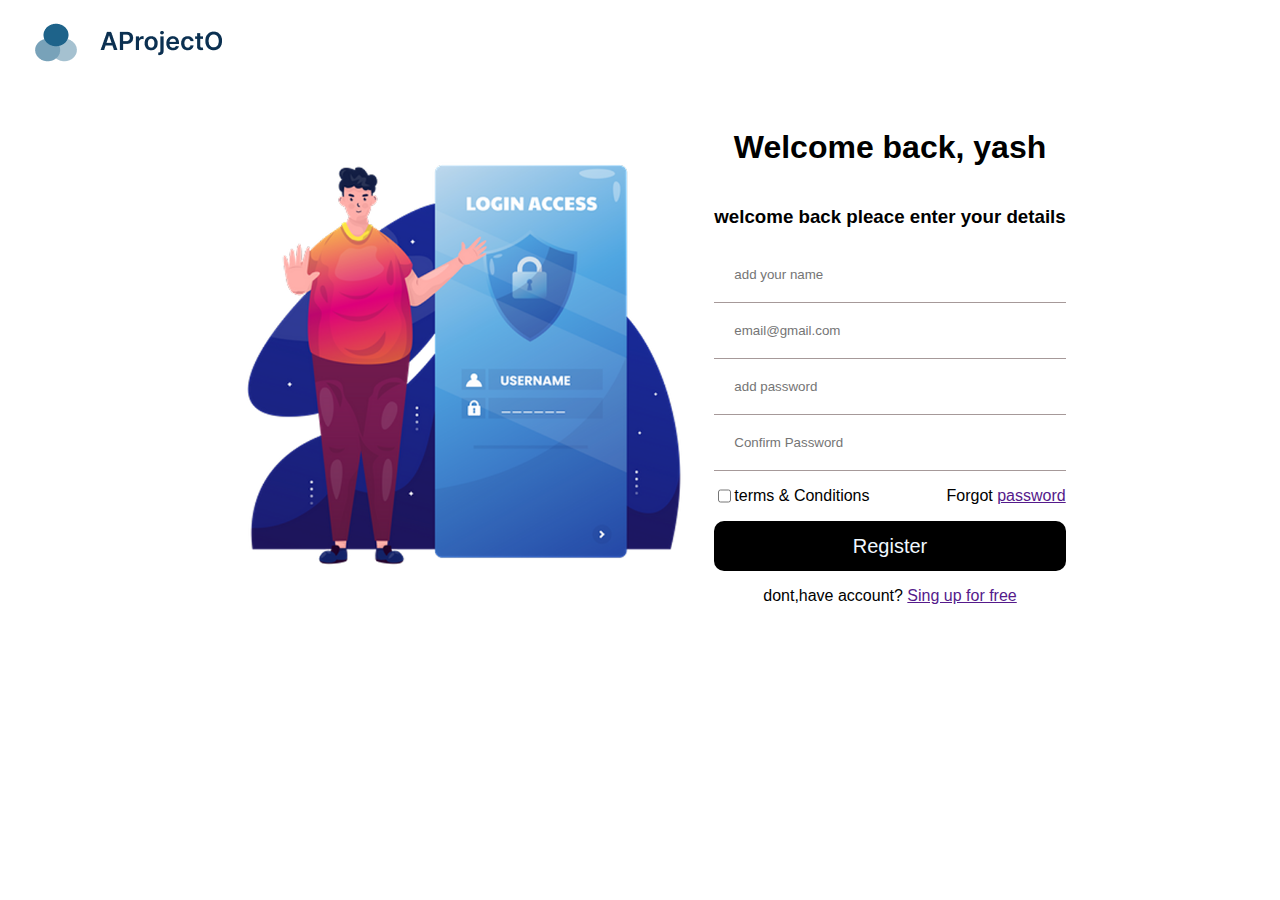
<file: register.html>
<!DOCTYPE html>
<html lang="en">

<head>
  <meta charset="UTF-8">
  <meta name="viewport" content="width=device-width, initial-scale=1.0">
  <link rel="stylesheet" href="css/login.css">
  <!-- <link rel="stylesheet" href="css/style.css"> -->
  <title>Document</title>
</head>

<body class="body">
  <!-- navbar -->
  <nav class="navbar">
    <div class="nav-left">
      <img src="images/Icon.png" alt="Logo" class="logo" />
    </div>
    <!-- <div class="nav-right">
      <div class="search-section">
        <form action="" class="search">
          <i class="fa-solid fa-magnifying-glass"></i>
          <input type="text" placeholder="Search for anything..." />
        </form>
      </div>
      <i class="fa-regular fa-bell bell"></i>
      <div class="profile">
        <div class="profile-info">
          <p class="name">Anima Agrawal</p>
          <span class="location">U.P, India</span>
        </div>
        <img src="images/profil.png" alt="Profile" class="profile-img" />
      </div>
    </div> -->
  </nav>

  <div class="content-all">

    <div class="image">
      <img src="images/image-login.png" alt="" class="image">
    </div>
    <div class="all-item-content">
      <h1 class="h1">Welcome back, yash</h1>
      <h3>welcome back pleace enter your details</h3>
      <div class="erorMassage" id="erorMassage"></div>
      <form action="" class="input-style" id="registerForm">
        <input placeholder="add your name" type="text" class="input" id="username">
        <input placeholder="email@gmail.com" type="email" class="input" id="email">
        <input placeholder="add password" type="password" class="input" id="password">
        <input placeholder="Confirm Password" type="password" class="input" id="konfirmasiPassword">
        <div class="checkbox-terms">
          <div class="checkbox-terms2">
            <input type="checkbox">
            <p>terms & Conditions</p>
          </div>
          <p>Forgot <a href="">password</a></p>
        </div>
        <button type="submit" class="button">Register</button>
        <p class="bottem-crate-akun">dont,have account? <a href="">Sing up for free</a></p>
      </form>
    </div>

  </div>

  <script>
    const registerForm = document.getElementById('registerForm');
    const erorMassage = document.getElementById('erorMassage');

    registerForm.addEventListener('submit', (e) => {

      e.preventDefault();

      const namaLengkap = document.getElementById('username').value;
      const email = document.getElementById('email').value;
      const password = document.getElementById('password').value;
      const confirmPassword = document.getElementById('konfirmasiPassword').value;

      console.log({
        'nama': namaLengkap,
        'Email': email,
        'password': password,
        'konfirmasi password': confirmPassword
      })

      if (password != confirmPassword) {
        erorMassage.textContent = 'Password tidak cocok!';
        erorMassage.classlist.remove('hidden');
        return;
      }

      //mengambil user
      const users = JSON.parse(localStorage.getItem('users') || '[]');

      if (users.some(u => u.email === email)) {
        erorMassage.textContent = 'Email sudah terdaftar!';
        erorMassage.classlist.remove('hidden');
        return;
      }
      // menambah data user baru
      users.push({ namaLengkap, email, password });
      localStorage.setItem('users', JSON.stringify(users));
      const user = {
        "nama": namaLengkap,
        "email": email
      }

      //autologin
      localStorage.setItem('currentUser', JSON.stringify(user));
      alert(namaLengkap)

      window.location.href = 'index.html';
    });
  </script>

</body>

</html>
</file>
<file: css/login.css>
body{
     font-family: "Roboto", sans-serif;
}

.content-all {
    display: flex;
    align-content: center;
    align-items: center;
    justify-content: center;
}

.all-item-content {
    display: flex;
    flex-direction: column;
}

.input {
    padding: 20px;
    border: none;
    border-bottom: 1px solid #A69999;
}
.image {
    width: 500px;
       display: flex;
       object-fit: cover;
}

.input-style {
    display: flex;
    flex-direction: column;
   justify-content: center;
}

.checkbox-terms {
    display: flex;

    justify-content: space-between;
}

.checkbox-terms2 {
    display: flex;
}

.button {
    border-radius: 10px;
    background: black;
    color: aliceblue;
    height: 50px;
    font-size: 20px;
    border: none;
}

.button:hover {
    border-radius: 10px;
    background: rgb(17, 193, 193);
    color: aliceblue;
}

.h1 {
 text-align: center;
}

.bottem-crate-akun{
    text-align: center;
}
</file>
<file: css/style.css>
* {
    width: 0;
}
</file>
